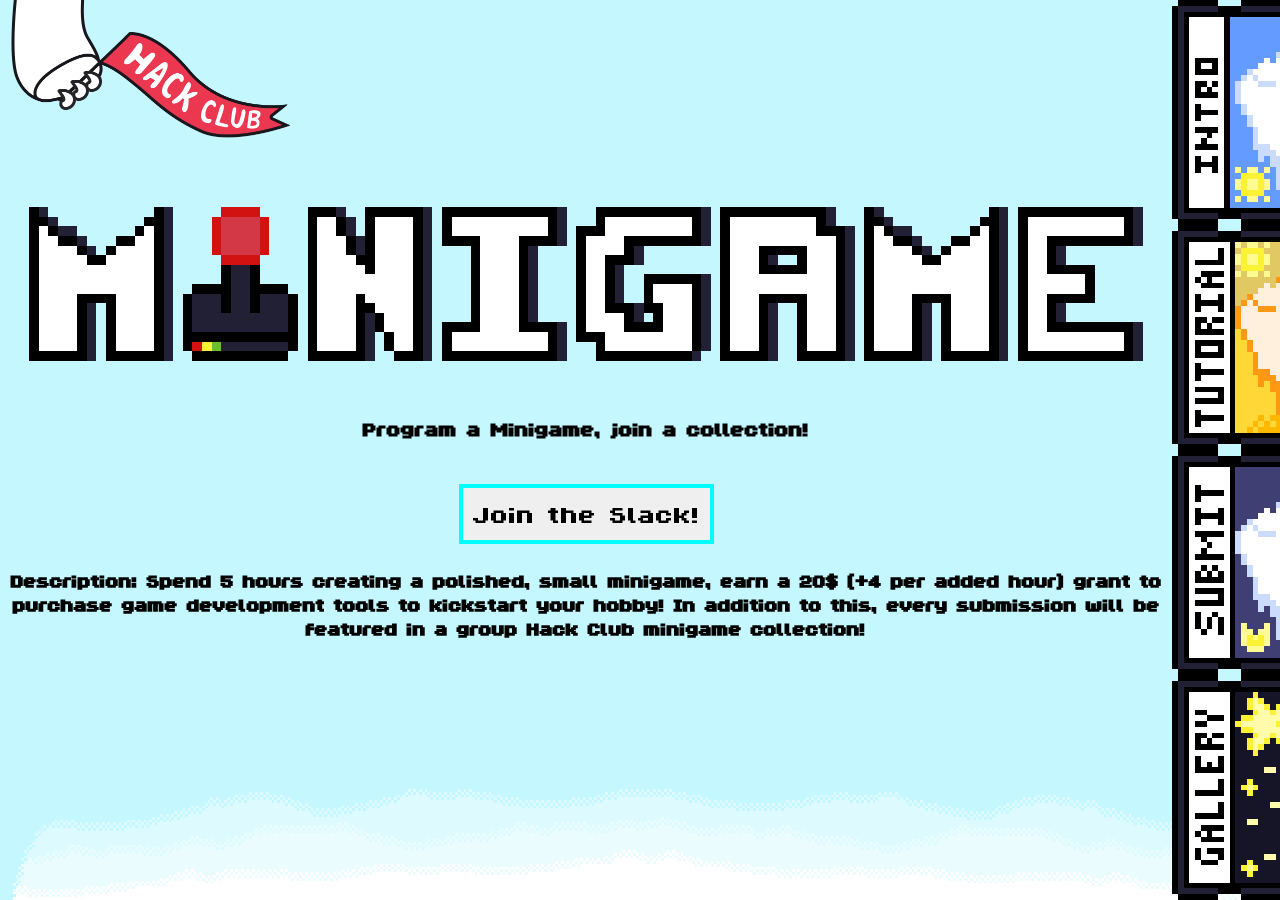
<file: index.html>
<!DOCTYPE html>
<html lang="en">
<head>
    <meta charset="UTF-8">
    <meta name="viewport" content="width=device-width, initial-scale=1.0">
    <link rel="stylesheet" href="css/style.css">
    <link rel="icon" href="sprites/minigame_icon.png" type="image/x-icon">
    <title>Minigame</title>
</head>
<body class="pageintro">
    <div class="container">

        <div class="mainpage">
            <a href="https://hackclub.com/" target="_blank">
                <img src = "sprites/flag-orpheus-top.png" alt="hackFlag" class="hanger">
            </a>
            <img src = "sprites/minigame_logo_final.png" alt="minigameLogo" class="logo">
            <h1 class="text">Program a Minigame, join a collection!</h1>
            
            <div class="submitline">
                <a href="https://join.slack.com/t/hackclub/shared_invite/zt-384d04ll2-o_1x3vLM5d7wi8OoWXDMkg" target="_blank">
                    <!--<input type="email" class="emailsub" placeholder="Enter your email!" value required>-->
                    <button type="submit" class="buttonsub">
                        Join the Slack!
                    </button>
                </a>
            </div>
            <h2 class="text">Description: Spend 5 hours creating a polished, small minigame, earn a 20$ (+4 per added hour) grant to purchase game development tools to kickstart your hobby! In addition to this, every submission will be featured in a group Hack Club minigame collection!</h2>
            <img src="sprites/blue_cloud_background.png" class="underhang">
        </div>

        <div class="sidenav">
            <a href="index.html">
              <img src="sprites/intro_cart_final.png"> 
            </a>
            <a href="tutorialPage.html">
              <img src="sprites/tutorial_cart_final.png"> 
            </a>
            <a href="submissionPage.html">
              <img src="sprites/submit_cart_final.png"> 
            </a>
            <a href="galleryPage.html">
                <img src="sprites/gallery_cart_final.png"> 
            </a>
        </div>

    </div>



    <script src="js/script.js"></script>
</body>
</html>
</file>
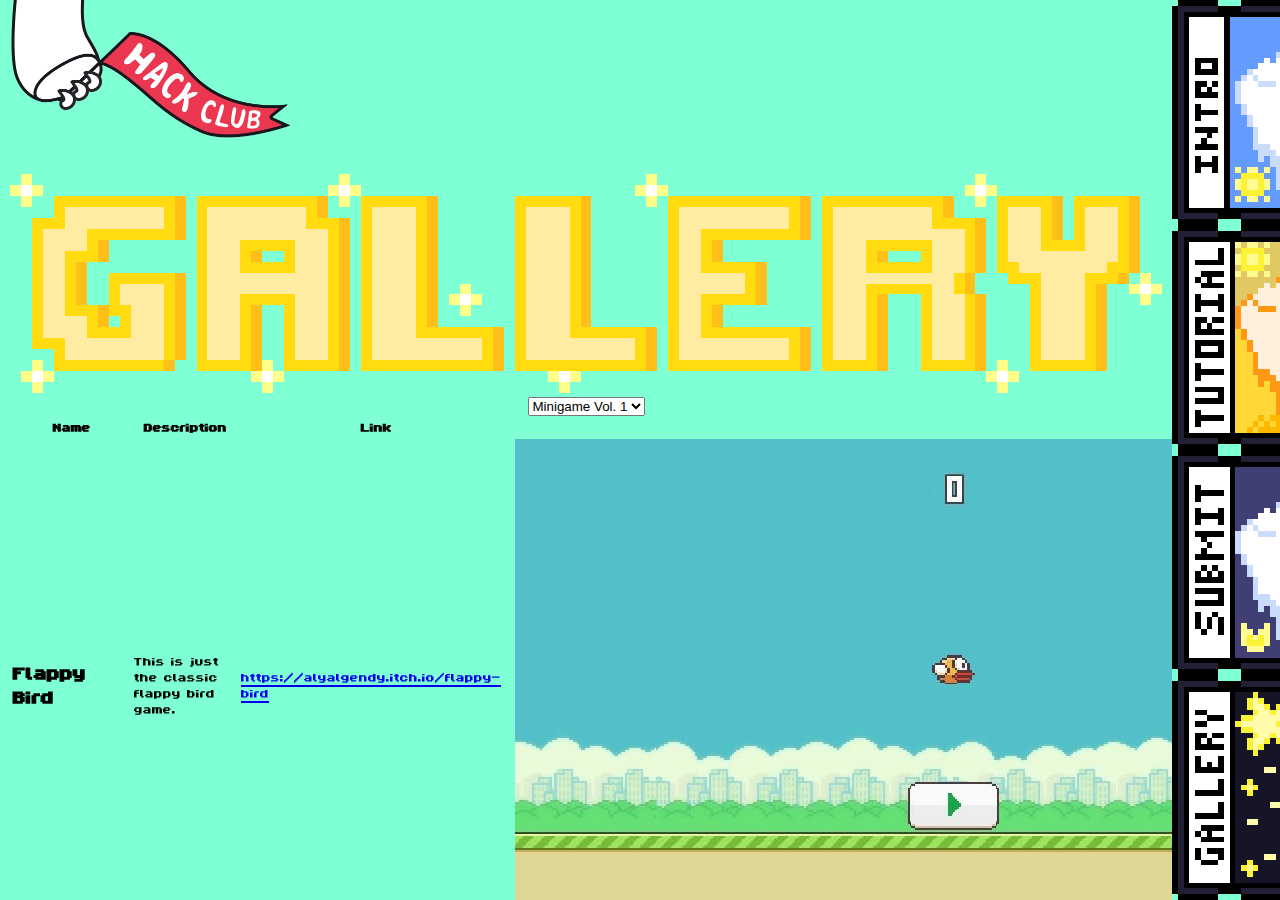
<file: galleryPage.html>
<!DOCTYPE html>
<html lang="en">
<head>
    <meta charset="UTF-8">
    <meta name="viewport" content="width=device-width, initial-scale=1.0">
    <link rel="stylesheet" href="css/style.css">
    <link rel="icon" href="sprites/minigame_icon.png" type="image/x-icon">
    <title>Minigame</title>
</head>
<body class="pagegallery">
    <div class="sidenav">
            <a href="index.html">
              <img src="sprites/intro_cart_final.png"> 
            </a>
            <a href="tutorialPage.html">
              <img src="sprites/tutorial_cart_final.png"> 
            </a>
            <a href="submissionPage.html">
              <img src="sprites/submit_cart_final.png"> 
            </a>
            <a href="galleryPage.html">
              <img src="sprites/gallery_cart_final.png"> 
            </a>
     </div>

     <div class="mainpage">
        <a href="https://hackclub.com/" target="_blank">
            <img src = "sprites/flag-orpheus-top.png" alt="hackFlag" class="hanger">
        </a>
            <img src = "sprites/gallery_logo.png" alt="minigameLogo" class="logo">
 
        <!-- Will Add Dropdown-->
        <div class="submitline">
         <select name="current_set" id="gamesVol" onChange="updateTable(this.value)">
           <option value="jsonData1">Minigame Vol. 1</option>
           <!--<option value="jsonData2">Minigame Vol. 2</option>-->
         </select>
        </div>
        
      <div class="game-table-container">
      </div>

     </div>
    <script src="js/script.js"></script>
</body>
</file>
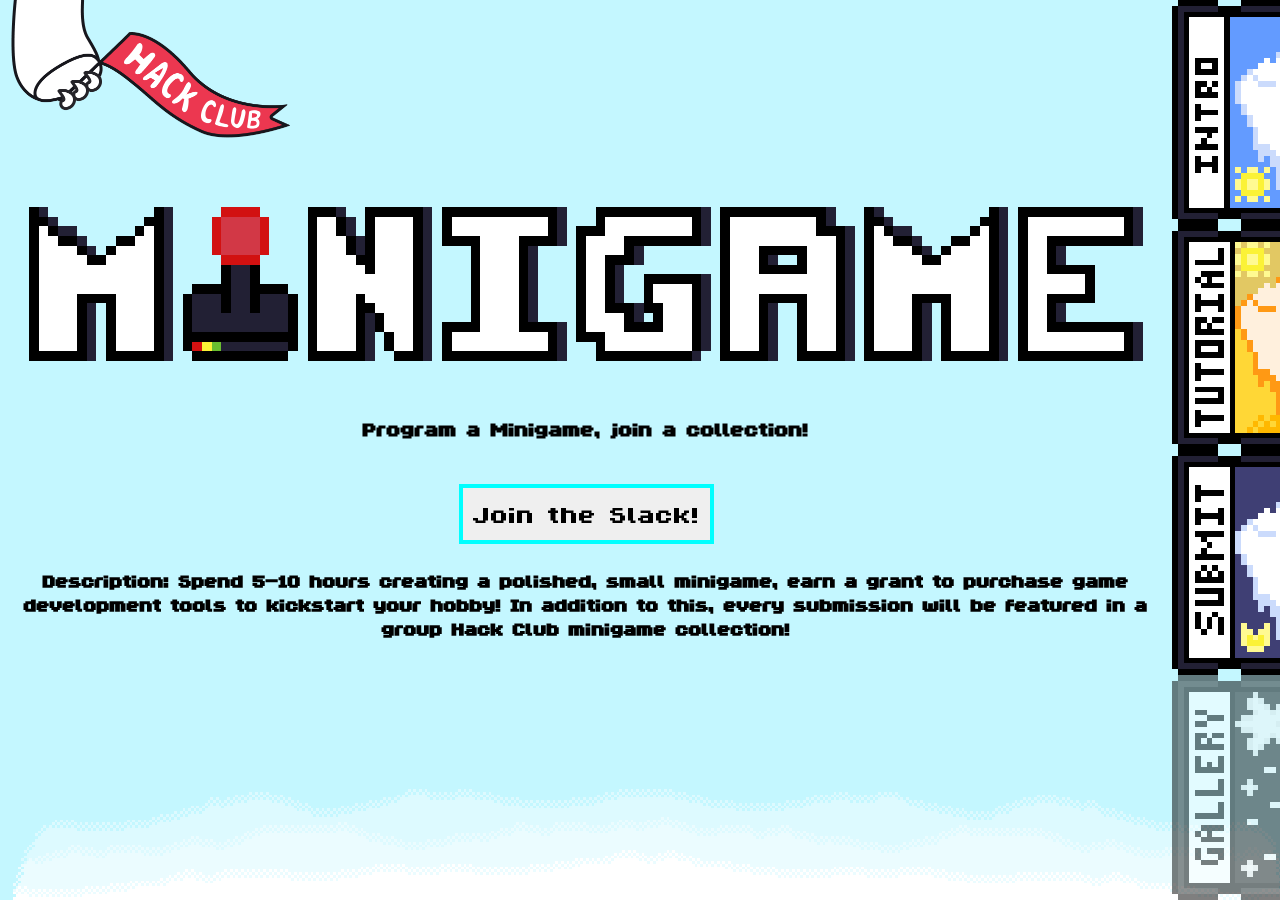
<file: introPage.html>
<!DOCTYPE html>
<html lang="en">
<head>
    <meta charset="UTF-8">
    <meta name="viewport" content="width=device-width, initial-scale=1.0">
    <link rel="stylesheet" href="css/style.css">
    <link rel="icon" href="sprites/minigame_icon.png" type="image/x-icon">
    <title>Minigame</title>
</head>
<body class="pageintro">
    <div class="container">

        <div class="mainpage">
            <a href="https://hackclub.com/" target="_blank">
                <img src = "sprites/flag-orpheus-top.png" alt="hackFlag" class="hanger">
            </a>
            <img src = "sprites/minigame_logo_final.png" alt="minigameLogo" class="logo">
            <h1 class="text">Program a Minigame, join a collection!</h1>
            
            <div class="submitline">
                <a href="https://join.slack.com/t/hackclub/shared_invite/zt-384d04ll2-o_1x3vLM5d7wi8OoWXDMkg" target="_blank">
                    <!--<input type="email" class="emailsub" placeholder="Enter your email!" value required>-->
                    <button type="submit" class="buttonsub">
                        Join the Slack!
                    </button>
                </a>
            </div>
            <h2 class="text">Description: Spend 5-10 hours creating a polished, small minigame, earn a grant to purchase game development tools to kickstart your hobby! In addition to this, every submission will be featured in a group Hack Club minigame collection!</h2>
            <img src="sprites/blue_cloud_background.png" class="underhang">
        </div>

        <div class="sidenav">
            <a href="introPage.html">
              <img src="sprites/intro_cart_final.png"> 
            </a>
            <a href="tutorialPage.html">
              <img src="sprites/tutorial_cart_final.png"> 
            </a>
            <a href="submissionPage.html">
              <img src="sprites/submit_cart_final.png"> 
            </a>
            <a>
                <img src="sprites/gallery_cart_final.png" class="coming_soon"> 
            </a>
        </div>

    </div>



    <script src="js/script.js"></script>
</body>
</html>
</file>
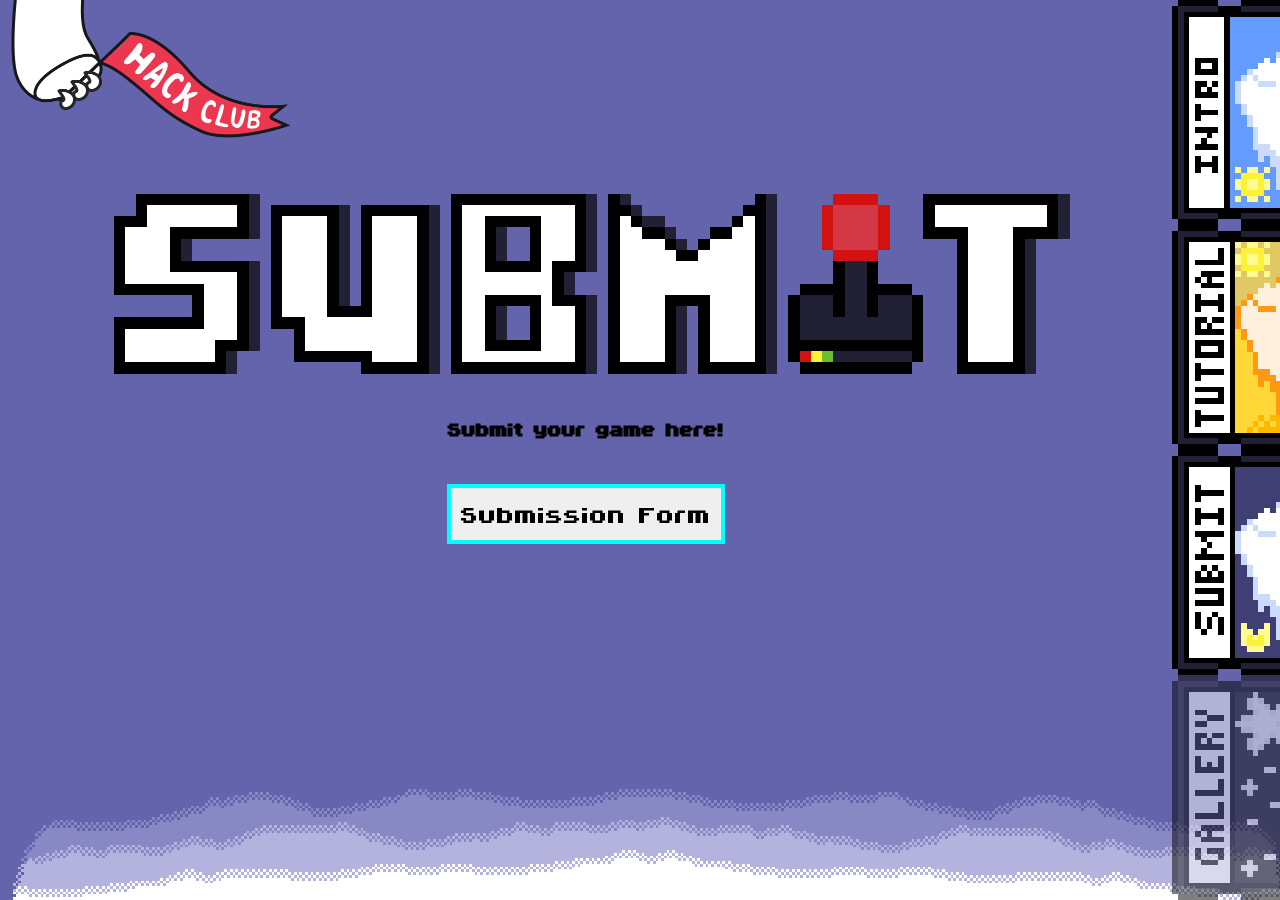
<file: submissionPage.html>
<!DOCTYPE html>
<html lang="en">
<head>
    <meta charset="UTF-8">
    <meta name="viewport" content="width=device-width, initial-scale=1.0">
    <link rel="stylesheet" href="css/style.css">
    <link rel="icon" href="sprites/minigame_icon.png" type="image/x-icon">
    <title>Minigame</title>
</head>
<body class="pagesubmit">
    <div class="sidenav">
            <a href="index.html">
              <img src="sprites/intro_cart_final.png"> 
            </a>
            <a href="tutorialPage.html">
              <img src="sprites/tutorial_cart_final.png"> 
            </a>
            <a href="submissionPage.html">
              <img src="sprites/submit_cart_final.png"> 
            </a>
            <a>
                <img src="sprites/gallery_cart_final.png" class="coming_soon"> 
            </a>
     </div>
     
     <div class="mainpage">
        <a href="https://hackclub.com/" target="_blank">
            <img src = "sprites/flag-orpheus-top.png" alt="hackFlag" class="hanger">
        </a>
        <img src = "sprites/submit_logo_final.png" alt="minigameLogo" class="logo">
        <h1 class="text">Submit your game here!</h1>
        
        <div class="submitline">
            <a href="https://forms.hackclub.com/t/1xuGZLAKWrus" target="_blank">
                <!--<input type="url" class="emailsub" placeholder="Enter your GitHub Link!" value>-->
                <button type="submit" class="buttonsub">
                    Submission Form
                </button>
            </a>
        </div>
        <img src="sprites/purple_cloud_background.png" class="underhang">
    </div>




    <script src="js/script.js"></script>
</body>
</html>
</file>
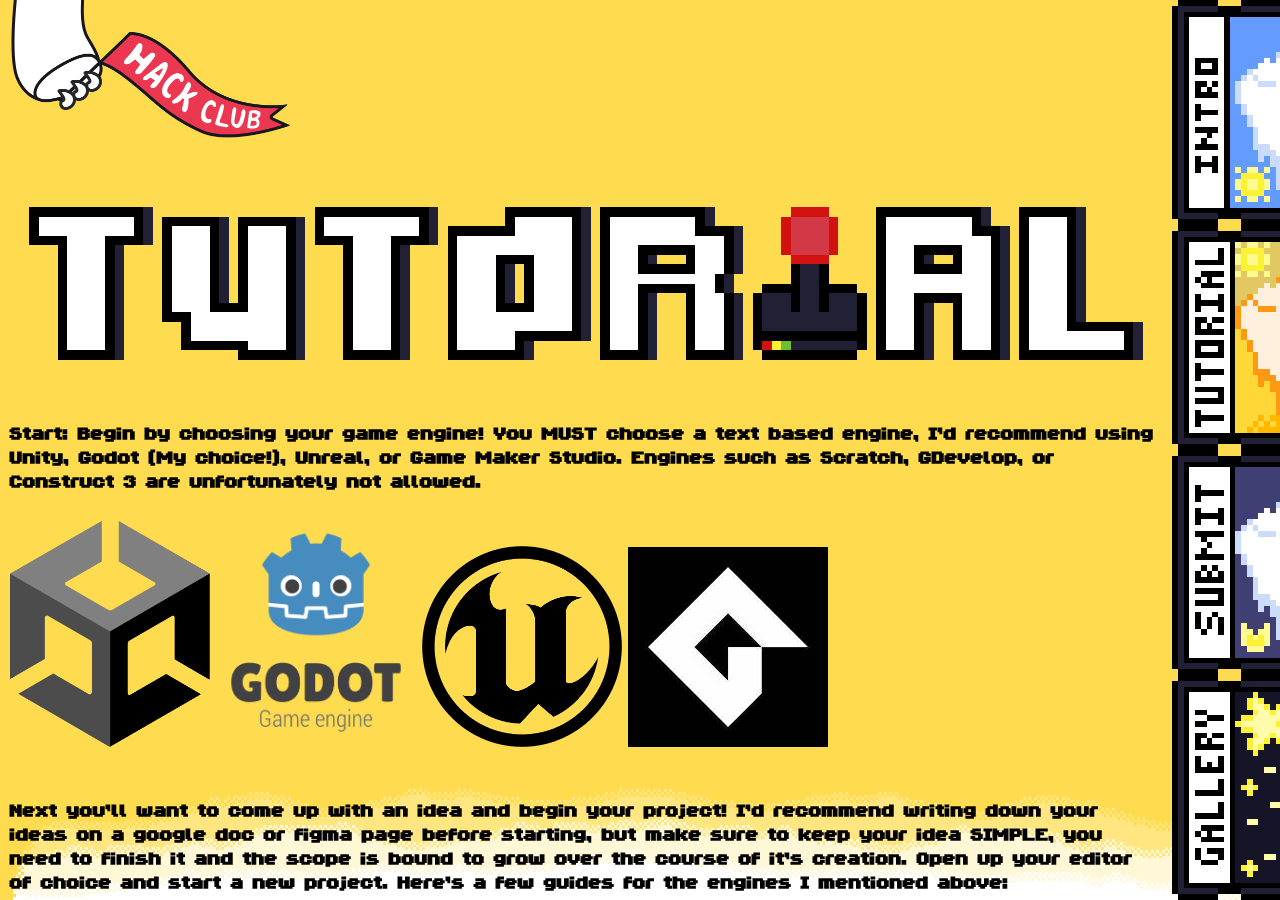
<file: tutorialPage.html>
<!DOCTYPE html>
<html lang="en">
<head>
    <meta charset="UTF-8">
    <meta name="viewport" content="width=device-width, initial-scale=1.0">
    <link rel="stylesheet" href="css/style.css">
    <link rel="icon" href="sprites/minigame_icon.png" type="image/x-icon">
    <title>Minigame</title>
</head>
<body class="pagetutorial">
    <div class="sidenav">
            <a href="index.html">
              <img src="sprites/intro_cart_final.png"> 
            </a>
            <a href="tutorialPage.html">
              <img src="sprites/tutorial_cart_final.png"> 
            </a>
            <a href="submissionPage.html">
              <img src="sprites/submit_cart_final.png"> 
            </a>
            <a href="galleryPage.html">
                <img src="sprites/gallery_cart_final.png"> 
            </a>

     </div>

     <div class="mainpage">
        <a href="https://hackclub.com/" target="_blank">
            <img src = "sprites/flag-orpheus-top.png" alt="hackFlag" class="hanger">
        </a>
        <img src = "sprites/tutorial_logo_final.png" alt="minigameLogo" class="logo">
        <div>
            <h2>Start: Begin by choosing your game engine! You MUST choose a text based engine, I'd recommend using Unity, Godot (My choice!), Unreal, or Game Maker Studio. Engines such as Scratch, GDevelop, or Construct 3 are unfortunately not allowed.</h2>
            <div class="logo_list">
                <img src="sprites/unity_logo.png">
                <img src="sprites/godot_logo.png">
                <img src="sprites/unreal_logo.png">
                <img src="sprites/game_maker_logo.jfif"> 
            </div>

            <h2>Next you'll want to come up with an idea and begin your project! I'd recommend writing down your ideas on a google doc or figma page before starting, but make sure to keep your idea SIMPLE, you need to finish it and the scope is bound to grow over the course of it's creation. Open up your editor of choice and start a new project. Here's a few guides for the engines I mentioned above:</h2>
            <div class="logo_list">
                <p>Unity: </p><a href="https://youtu.be/hKXsL7XNa9M?si=e-flrrwnGjE5U5bd" target="_blank">https://youtu.be/hKXsL7XNa9M?si=e-flrrwnGjE5U5bd</a><br>
                <p>Godot: </p><a href=https://youtu.be/5V9f3MT86M8?si=DUYqai9KYJc9NbPq target="_blank">https://youtu.be/5V9f3MT86M8?si=DUYqai9KYJc9NbPq</a><br>
                <p>Unreal: </p><a href="https://youtu.be/dS5AUaYFcdw?si=Ks7V1a1xCp1gk_8a" target="_blank">https://youtu.be/dS5AUaYFcdw?si=Ks7V1a1xCp1gk_8a</a><br>
                <p>Game Maker: </p><a href="https://youtu.be/a9f4QdHGM4k?si=67FRQYhWq02UFV0G" target="_blank">https://youtu.be/a9f4QdHGM4k?si=67FRQYhWq02UFV0G</a><br>
            </div>
            
            <h2>After setting up, begin your project! The ONLY restriction on your design process is that the game must have a designated loss state, and must be able to pick up and play without saving, like an arcade game. Besides that, you can go as complex as you'd like! Heres some screenshots from my own Minigame, Orphbone! </h2>
            <div class="screenshot_list">
                <img src="sprites/orphbone_mainscreen.png">
                <img src="sprites/orphbone_game1.png">
                <img src="sprites/orphbone_game2.png">
                <img src="sprites/orphbone_game3.png">
            </div>
            
            <h2>Unfortunately, only your time spent programming in hackatime will be trackable, so time spent working on art or music will not count. HOWEVER, your time spent making art will not go to waste! Once the event is over, we will have a vote to determine our best designed games, and the winners will recieve a special prize, so put your all into it!</h2>
            <a href="https://hackatime.hackclub.com/my/wakatime_setup" target="_blank">
                <h3>Click here to set up Hackatime</h3>
            </a>
            <h2>And congratulations! You're now on your way to being a game developer! Please check the Slack for more details, or if you need help with anything.</h2>
            <img src="sprites/yellow_cloud_background.png" class="underhang">
        </div>
     </div>
    <script src="js/script.js"></script>
</body>
</file>
<file: css/style.css>
:root {
    --sidebarLength: 
}

@font-face {
    font-family: 'pixel';
    src: url(../sprites/font/ByteBounce.ttf);
}

body {
    font: 1em ;
    font-family: 'pixel';
    font-size: 20px;
}

.pageintro {
    background-color:  rgb(196, 247, 255);
}

.pagetutorial {
    background-color: rgb(255, 220, 79);
}

.pagegallery {
    background-color: aquamarine;
}

.pagesubmit {
    background-color: rgb(100, 100, 172);
}

h1 {
    font-size: xx-large;
}

.text {
    text-align: center;
}

.BIG {
    font-size: 64px;
}

.hanger {
    object-position: 0px 0px ;
    width: 280px;   
    height: 157.5px;  
    margin-right: 20px;
    margin-bottom: 12.5px;
}

.hanger:hover {
    width: 300px;
    height: 170px;
    margin-right: 0px;
    margin-bottom: 0px;
}

.underhang {
    position: fixed;
    z-index: -1;
    bottom: 0px;
    width: 100%;
    image-rendering: pixelated;
    image-rendering: -moz-crisp-edges;
    image-rendering: crisp-edges;
}

.spreader {
    width: 100%;   
    height: 1;  
}

.center {
    display: block;
    margin: auto;
}

.logo {
    display :block;
    margin-left:auto;
    margin-right: auto;
    margin-top: 0%;
    margin-bottom: 0%;
    width: 100%;
    height: 25%;
    object-fit: contain;
    
    image-rendering: pixelated;
    image-rendering: -moz-crisp-edges;
    image-rendering: crisp-edges;
}

.container {
    width: 100%;
    height: 100%;
    display: flexbox;
}

.mainpage {
    width: 90%;
    height: 100%; /* Full-height: remove this if you want "auto" height */
    display:block;
    position:fixed; /* Fixed Sidebar (stay in place on scroll) */
    margin-right: var(--sidebarLength);
    z-index: 0; /* Stay on top */
    top: 0; /* Stay at the top */
    left: 0;
    overflow-x: hidden; /* Disable horizontal scroll */
    scrollbar-width:none;
    padding-left: 10px;
    padding-right: 10px;
}

.sidenav {
    height: 100%; /* Full-height: remove this if you want "auto" height */
    width: 10%;
    max-width: var(--sidebarLength); /* Set the width of the sidebar */
    position: fixed; /* Fixed Sidebar (stay in place on scroll) */
    z-index: 1; /* Stay on top */
    top: 0; /* Stay at the top */
    right: 0;
    float: right;
    overflow-x: hidden; /* Disable horizontal scroll */
    padding-left: 10px;
    min-width: 65px;
}

.sidenav img{
    display: block;
    height: 25%;
    object-position: 20px 0px;
    image-rendering: pixelated;
    image-rendering: -moz-crisp-edges;
    image-rendering: crisp-edges;
}

.sidenav img:hover{
    display: block;
    object-position: 10px 0px;
}

.coming_soon{
  -webkit-filter: grayscale(100%); /* Safari 6.0 - 9.0 */
  filter: grayscale(100%);
  opacity: 50%;
  position: fixed;
}


.logo_list{
    width: 90%;
    margin-bottom:50px;
    
}

.logo_list img{
    width: 24%;
    max-width: 200px;
}

.logo_list p{
    display: inline
}

.screenshot_list{
    width: 90%;
    margin-bottom:50px;
}

.screenshot_list img{
    width: 24%;
}

.submitline {
    text-align: center;
}

.emailsub {
    text-align: center;
    font-family: 'pixel';
    font-size: 40px;
    border: 4px solid rgb(1, 247, 255);
    border-color: aqua;
    padding: 10px;
    margin-right: 16px;
    margin-top: 20px;
    object-fit:contain;
}

.buttonsub {
    text-align: center;
    font-family: 'pixel';
    font-size: 40px;
    background-color: 2px solid rgb(1, 247, 255);
    border: 4px solid rgb(1, 247, 255);
    border-color: aqua;
    padding: 10px;
    margin-top: 20px;
}
</file>
